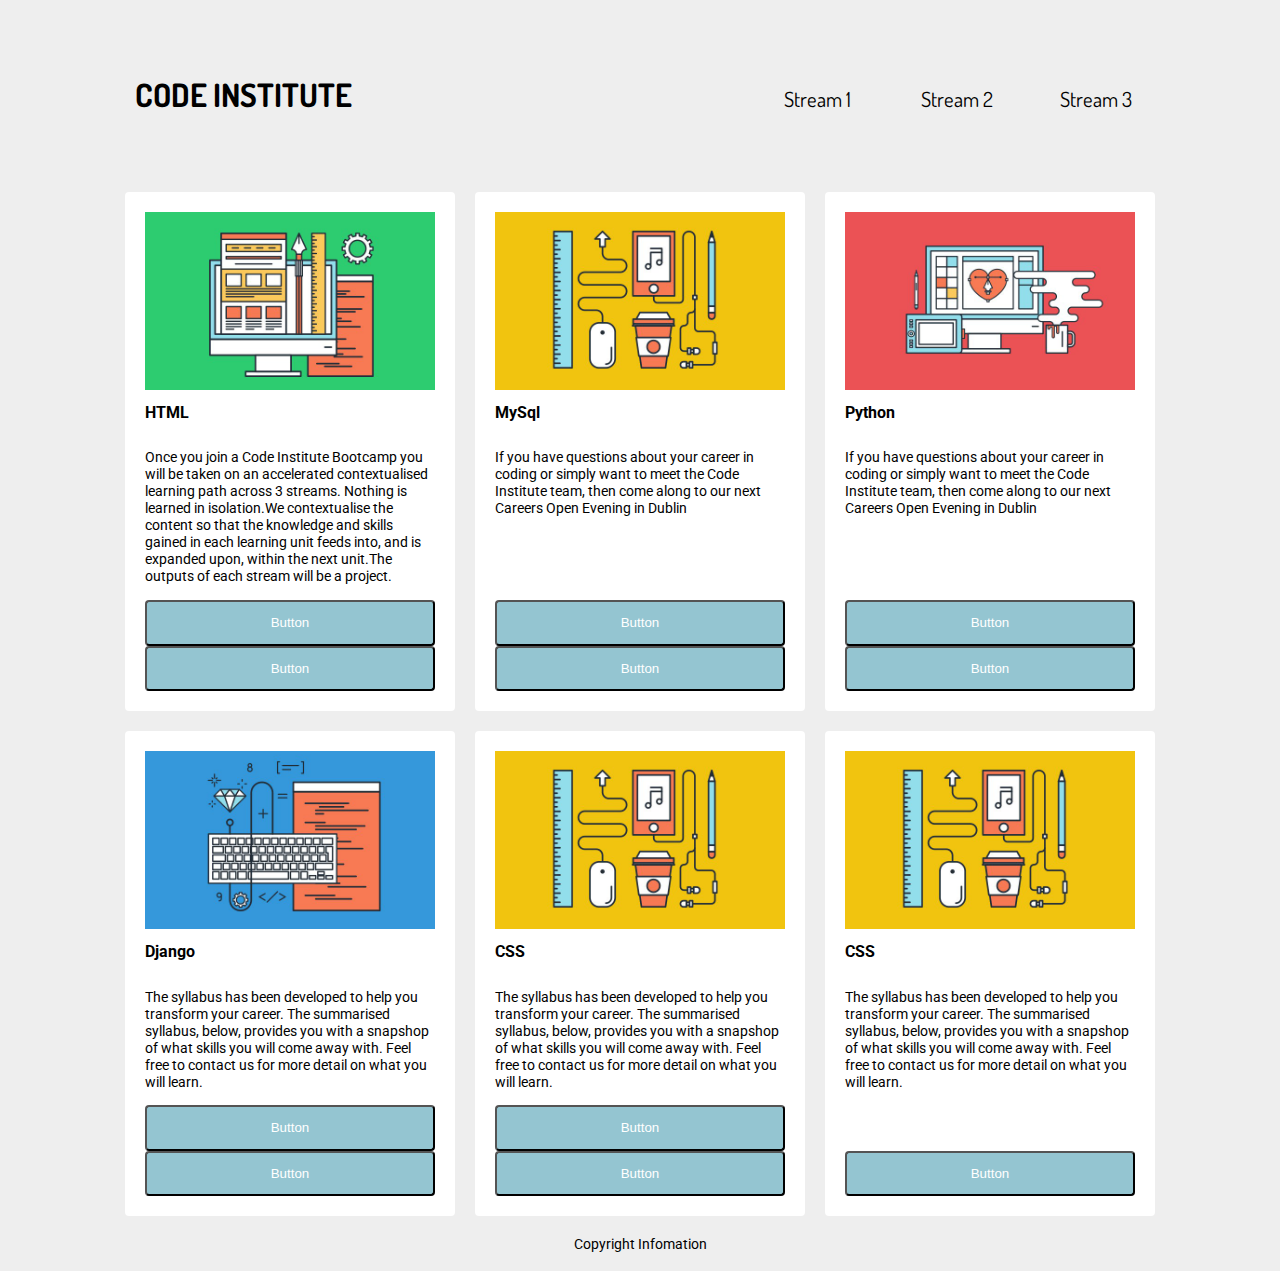
<file: index.html>
<!DOCTYPE html>
<html lang="en">
<head>
    <meta charset="UTF-8">
    <meta name="viewport" content="width=device-width, initial-scale=1">
    <title>jQuery</title>
    <link href="style.css" rel="stylesheet">
    <link href='https://fonts.googleapis.com/css?family=Roboto' rel='stylesheet' type='text/css'>
    <link href='https://fonts.googleapis.com/css?family=Dosis' rel='stylesheet' type='text/css'>
    </head>
<body>
    <div id="container">
        <nav>
            <ul>
                <li id="logoNav">CODE INSTITUTE</li>
                <li id="stream1_btn">Stream 1</li>
                <li id="stream2_btn">Stream 2</li>
                <li id="stream3_btn">Stream 3</li>
            </ul>
        </nav>
        <div class="card stream1">
            <img class="card_image" src="img/3.png" alt="coding icon">
            <div class="card_bottom">
                <h2 class="card_head">HTML</h2>
                <p class="card_para">Once you join a Code Institute Bootcamp you will be taken on an accelerated contextualised learning path across 3 streams. Nothing is learned in isolation.We contextualise the content so that the knowledge and skills gained in each learning
                    unit feeds into, and is expanded upon, within the next unit.The outputs of each stream will be a project. </p>
                <button class="bottom_button">Button</>
                <button class="bottom_button" id="button_effects1">Button</button>
            </div>
        </div>
        <div class="card stream3">
            <img class="card_image" src="img/1.png" alt="coding icon">
            <h2 class="card_head">MySql</h2>
            <p class="card_para">If you have questions about your career in coding or simply want to meet the Code Institute team, then come along to our next Careers Open Evening in Dublin</p>
            <button class="bottom_button">Button</>
            <button id="button_effects2" class="bottom_button">Button</button>
            </div>
        <div class="card stream2">
            <img class="card_image" src="img/2.png" alt="coding icon">
            <h2 class="card_head">Python</h2>
            <p class="card_para">If you have questions about your career in coding or simply want to meet the Code Institute team, then come along to our next Careers Open Evening in Dublin</p>
            <button class="bottom_button">Button</>
            <button id="button_effects3" class="bottom_button">Button</button>
        </div>
        <div class="card stream3">
            <img class="card_image" src="img/4.png" alt="coding icon">
            <h2 class="card_head">Django</h2>
            <p class="card_para">The syllabus has been developed to help you transform your career. The summarised syllabus, below, provides you with a snapshop of what skills you will come away with. Feel free to contact us for more detail on what you will learn.</p>
            <button class="bottom_button">Button</>
             <button id="button_effects4" class="bottom_button">Button</button>
        </div>
        <div class="card stream1">
            <img class="card_image" src="img/1.png" alt="coding icon">
            <h2 class="card_head">CSS</h2>
            <p class="card_para">The syllabus has been developed to help you transform your career. The summarised syllabus, below, provides you with a snapshop of what skills you will come away with. Feel free to contact us for more detail on what you will learn.</p>
            <button class="bottom_button">Button</>
            <button id="button_effects5" class="bottom_button">Button</button>
        </div>
		<div class="card stream1">
			<img class="card_image" src="img/1.png" alt="coding icon">
			<h2 class="card_head">CSS</h2>
			<p id="par6" class="card_para">The syllabus has been developed to help you transform your career. The summarised syllabus, below, provides you with a snapshop of what skills you will come away with. Feel free to contact us for more detail on what you will learn.</p>
			<button id="button_effects6" class="bottom_button">Button</button>
		</div>
        <div id="my_footer">
            <p id="copyright">Copyright Infomation</p>
        </div>
    </div>
    <script src="https://code.jquery.com/jquery-3.2.1.js" integrity="sha256-DZAnKJ/6XZ9si04Hgrsxu/8s717jcIzLy3oi35EouyE=" crossorigin="anonymous"></script>
    <script src="script.js"></script>
    <!-- Scripts located at the bottom of the body to insure page is fully loaded before execution -->
</body>
</html>
</file>
<file: style.css>
body {
	font-family: 'Roboto', sans-serif;
	/*background-image: url(img/code-institute.jpg);
 	background-size: cover;
 	color: #ffffff;*/
 	background-color: #eee;

}

h1{
	font-size: 3em;
	text-align: center;
}

h2 {
	font-size: 1em;
	text-align: left;

}



p {
	font-size: .9rem;
}



div {
	border-radius: 4px;
}

.card_image {
	width: 100%;

}

.bottom_button {
	display: flex;
	box-sizing:border-box;
	border-radius: 4px;
	display: block;
	width: 100%;
	background-color:rgba(129, 187, 201,.85);
	text-align: center;
	padding: 1em .75em;
	text-decoration: none;
	color: #fff;

}

.card_bottom {
	display: flex;
	flex-flow:column;
}

.card_head {
	flex:0;
}



.card_para {

	flex:1 0 auto;

}

#container {
	display: flex;		/* makes container a flexbox*/
	flex-flow: row wrap; 	/* layout the boxes in rows and wrap them*/
	box-sizing:border-box;
	margin-right:auto;
	margin-left:auto;
	max-width:1050px;	
}

#logo {
	width: 800px;
	margin: auto;
}



.card {

	flex:1; /* */

	display: flex;	/* make the contents controllable by flexbox*/
	flex-flow:column;	/* */
	min-width: 240px; /**/
	margin: 10px;
	padding: 20px;
	background-color: #fff;
}

.highlight_stream {
	background-color: #EB5255;
}

#my_footer {
	width:100%;
	text-align: center;
}



#copyright {
	margin-top:10px;
	margin-bottom:10px;

}

/*************************

Navigation

**************************/

nav {

	font-family: roboto;
	background-color: #eee;
	margin: 30px auto;
	width: 100%;
}

ul {

	display: flex;

	justify-content:space-between;

	flex-flow: row;

	/*flex-flow: row-reverse;*/
	/*justify-content:flex-end;*/
	/*justify-content:space-around;*/
	/*align-items:flex-start;*/
	align-items:baseline;
	border-radius: 10px;
	list-style-type: none; /*Remove Bullets*/
	padding: 0;	

}

li {
	flex:1;
	height: 30px;
	/*width:10%;*/
	/*border:2px solid #000;*/
	/*background-color: #81BBC9;*/
	/*border-radius: 10px;*/
	font-family: Dosis;
	padding:20px 20px 20px 20px;
	text-align: center;
	font-size: 1.3em;
}

#logoNav {
	flex:6;
	text-align: left;
	font-size: 2em;
	font-weight: bold;
}

.underline {
    text-decoration:underline;

}



.border {

    border: solid 5px #ccc;

}

@media screen and (max-width: 700px) {
	ul {
		flex-flow: column;
		align-items:center;
    }
	li {
		font-size: 2em;
	}

}
</file>
